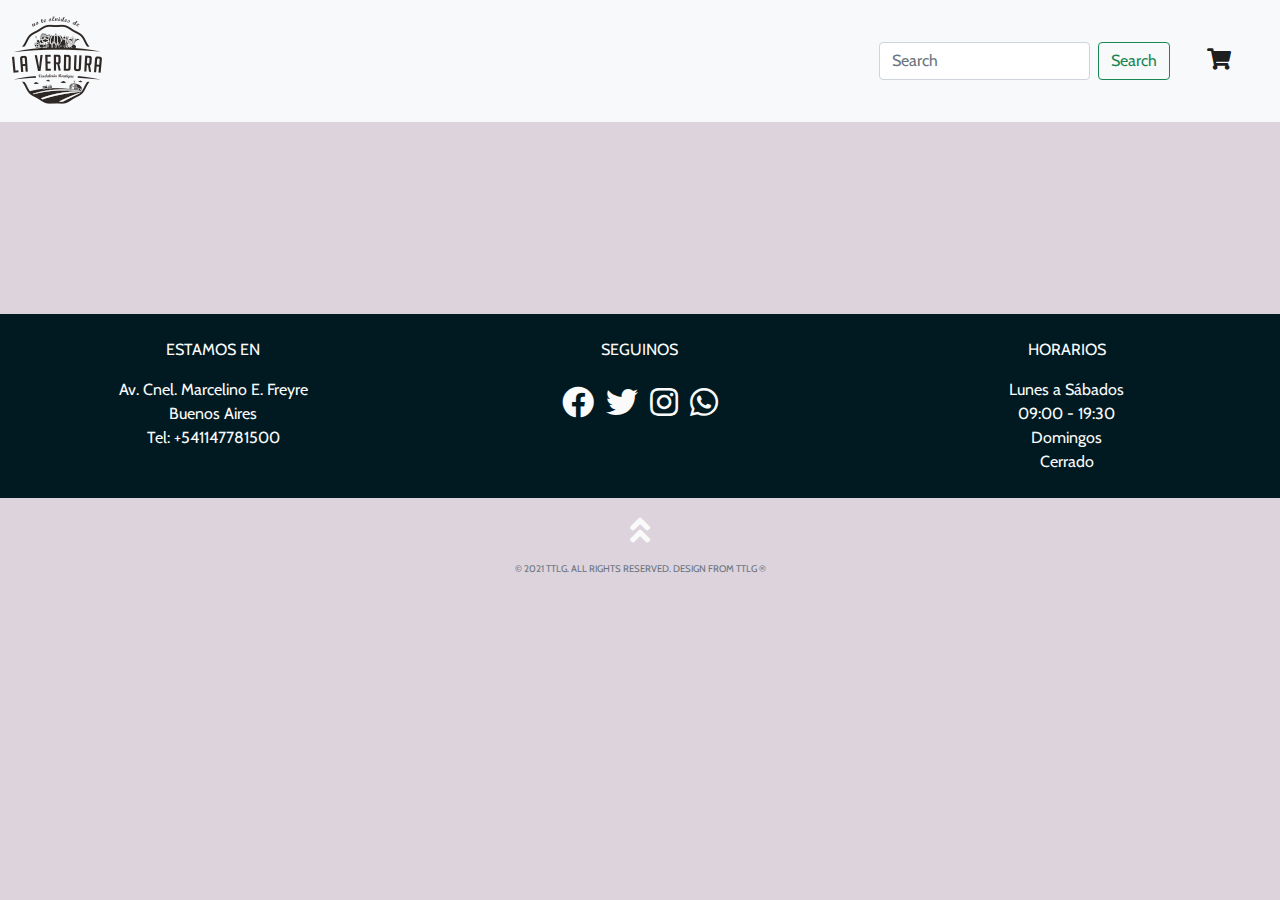
<file: index.html>
<!DOCTYPE html>
<html lang="es">

<head>
	<meta charset="UTF-8">
	<meta http-equiv="X-UA-Compatible" content="IE=edge">
	<meta name="viewport" content="width=device-width, initial-scale=1.0">
	<link href="./assets/Awesome/css/all.min.css" rel="stylesheet">
	<!-- Bootstrap CSS -->
	<link rel="stylesheet" href="/bootstrap/css/bootstrap.min.css">
	<link rel="stylesheet" type="text/css" href="./css/animate.min.css">
	<link rel="stylesheet" href="/css/sass-style.min.css">
	<title>Clase 9 js Coder</title>
</head>

<body>
	<div class="container-fluid p-0">
		<!-- HEADER -->
		<nav class="navbar navbar-expand-lg navbar-light bg-light navbar-custom">
			<div class="container-fluid">
				<a class="navbar-brand navbar-custom__brand" href="./index.html?filterValue=all">
					<img class="wow animate__animated animate__zoomIn animate__faster animate__delay-1s"
						src="assets/icons/logo_small.png" alt="Mi Logo">
				</a>
				<div class="navbar-text d-flex justify-content-between text-right order-lg-1 px-md-4">
					<a name="Cart" id="Cart" onclick="makeCartContent();return false;"
						class="btn btn-light position-relative" data-bs-toggle="offcanvas" href="#offcanvasCart"
						role="button" aria-controls="offcanvasCart">
						<span class="fa-layers fa-fw">
							<i class="fas fa-shopping-cart fa-lg"></i>
							<span id="cartCounter"
								class="position-absolute top-0 start-100 translate-middle badge bg-success"></span>
						</span>
					</a>

					<button class="navbar-toggler border-0 ps-4 navbar-custom__toogler" type="button"
						data-bs-toggle="collapse" data-bs-target="#navbarSupportedContent"
						aria-controls="navbarSupportedContent" aria-expanded="false" aria-label="Toggle navigation">
						<i class="fas fa-bars"></i>
					</button>
				</div>
				<div class="collapse navbar-collapse navbar-custom__link navbar-custom__link--colorHover" id="navbarSupportedContent">
					<ul id="dropDownList" class="navbar-nav me-auto mb-2 mb-lg-0">
						<!-- CONTENIDO GENERADO DE MANERA DINAMICA DESDE JS -->
					</ul>
					<form  id="formSearch" class="d-flex">
						<input id="search" class="form-control me-2" type="search" placeholder="Search" aria-label="Search">
						<button class="btn btn-outline-success" type="submit">Search</button>
					</form>
				</div>
			</div>
		</nav>
	</div>


	<div>
		<div id="cards" class="container py-5 my-5">
			<!-- CONTENIDO GENERADO DE MANERA DINAMICA DESDE JS -->
		</div>
	</div>

	<div class="offcanvas offcanvas-end" tabindex="-1" id="offcanvasCart" aria-labelledby="offcanvasCartLabel">
		<div class="offcanvas-header">
			<h5 class="offcanvas-title" id="offcanvasCartLabel">Carrito de compras</h5>
			<button type="button" class="btn-close text-reset" data-bs-dismiss="offcanvas" aria-label="Close"></button>
		</div>
		<div class="offcanvas-body">
			<div class="d-grid gap-2 col-12 mx-auto mb-4">
				<button id="total" class="btn btn-info" type="button" data-bs-toggle="collapse"
					data-bs-target="#collapseTotal" aria-expanded="false" aria-controls="collapseTotal">
				</button>
				<div class="collapse collapse-horizontal" id="collapseTotal">
					<div class="card card-body border-0" style="width: 350px;">
						<p id="subtotal" class="h6"> </p>
						<p id="envio" class="h6"></p>
					</div>
				</div>
				<button class="btn btn-success" disabled type="button">
					INICIAR PAGO
				</button>
				<button type="button" class="btn btn-warning text-reset" data-bs-dismiss="offcanvas" aria-label="Close">
					SEGUIR COMPRANDO
				</button>
			</div>
			<div id="cartContent">
				<!-- CONTENIDO GENERADO DE MANERA DINAMICA DESDE JS -->
			</div>
			<div class="d-grid gap-1 col-12 mx-auto mb-4">
				<button type="button" id="emptyCart" onclick="emptyCart();return false;"
					class="btn btn-outline-secondary">
					<i class="fas fa-trash-restore">
						<span class="roboto-regular">Vaciar Carrito</span>
					</i>
				</button>
			</div>
		</div>
	</div>

	<!-- FOOTER -->
	<footer class="footer container-fluid  mx-auto w-100 px-0 text-center">

		<div class="d-flex flex-column flex-md-row">

			<div class="footer__address container col-12 col-md-4 col-lg-4 p-4">
				<div>
					<address>
						<p class="font-weight-bold mb-3">ESTAMOS EN</p>
						<p> Av. Cnel. Marcelino E. Freyre </p>
						<p> Buenos Aires </p>
						<p>Tel: +541147781500</p>
					</address>
				</div>
			</div>

			<div class="footer__socialMedia container col-12 col-md-4 col-lg-4 p-4">
				<p class="font-weight-bold mb-3">SEGUINOS</p>
				<nav>
					<ul class="list-inline p-2">
						<li class="list-inline-item"><a href="https://es-la.facebook.com/" target="_blank"
								rel="noopener noreferrer">
								<i class="fab fa-facebook fa-2x "></i></a></li>
						<li class="list-inline-item"><a href="https://twitter.com/argentina" target="_blank"
								rel="noopener noreferrer">
								<i class="fab fa-twitter fa-2x "></i></a></li>
						<li class="list-inline-item"><a href="https://www.instagram.com/?hl=es-la" target="_blank"
								rel="noopener noreferrer">
								<i class="fab fa-instagram fa-2x "></i></a></li>
						<li class="list-inline-item"><a
								href="https://api.whatsapp.com/send/?phone=5493513512412907&amp;text&amp;app_absent=0"
								target="_blank" rel="noopener noreferrer">
								<i class="fab fa-whatsapp fa-2x "></i></a></li>
					</ul>
				</nav>
			</div>

			<div class="footer__schedule container col-12 col-md-4 col-lg-4 p-4">
				<div>
					<p class="font-weight-bold mb-3">HORARIOS</p>
					<p>Lunes a Sábados</p>
					<p>09:00 - 19:30</p>
					<p>Domingos</p>
					<p>Cerrado</p>
				</div>
			</div>

		</div>
		<div class="footer__goUp container col-12 col-md-12 col-lg-12">
			<div>
				<div><a href="#"><i class="fas fa-angle-double-up fa-2x p-3"></i></a></div>
				<p class="text-secondary">&#169; 2021 TTLG. ALL RIGHTS RESERVED. DESIGN FROM TTLG &#174;</p>
			</div>
		</div>
	</footer><!-- FOOTER END -->



	<script src="js/wow.min.js"></script>
	<script>
		new WOW().init();
	</script>
	<script type="module" src="/js/main.js"></script>
	<script src="/bootstrap/js/bootstrap.bundle.min.js"></script>
</body>

</html>
</file>
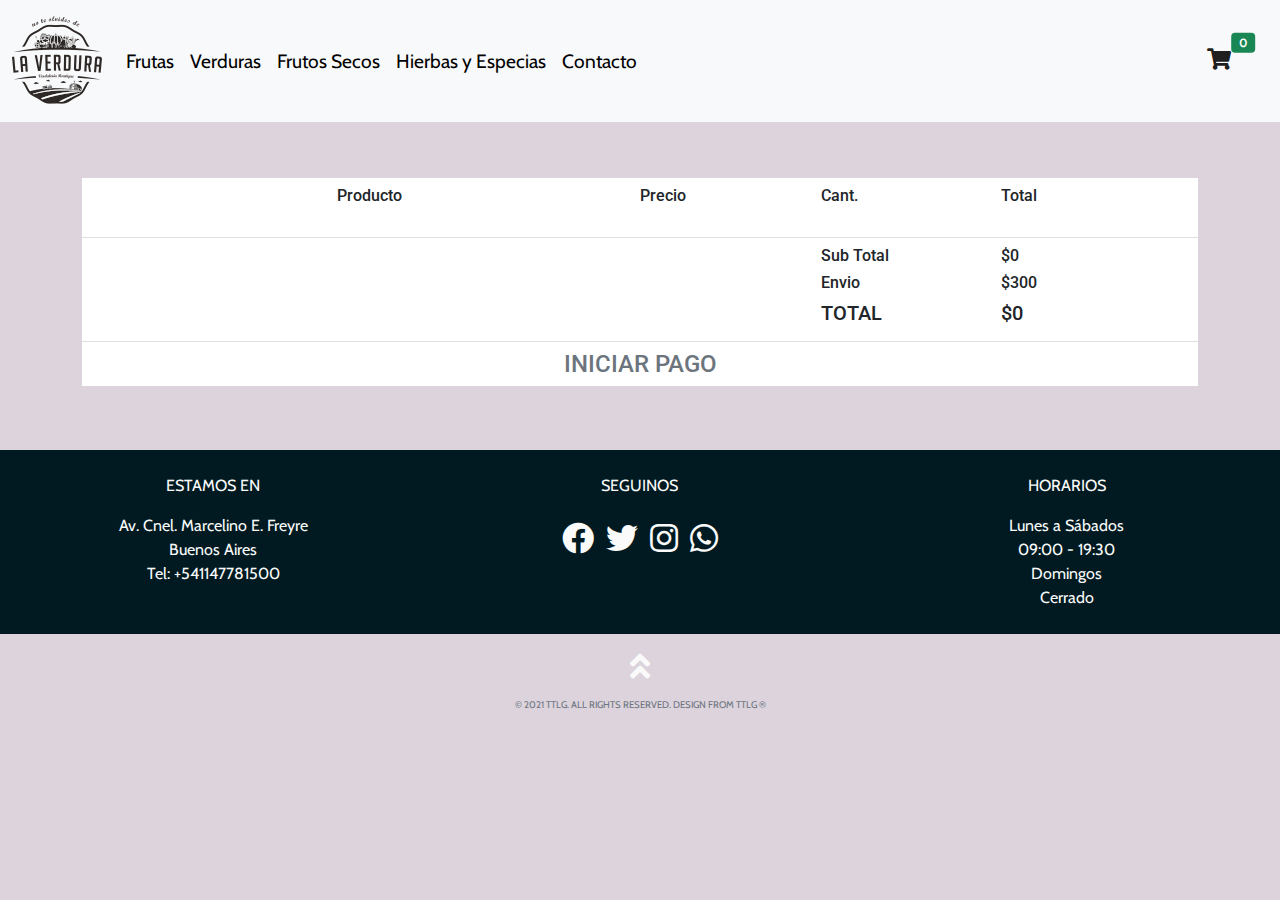
<file: checkout.html>
<!DOCTYPE html>
<html lang="es">

<head>
    <meta charset="UTF-8">
    <meta http-equiv="X-UA-Compatible" content="IE=edge">
    <meta name="viewport" content="width=device-width, initial-scale=1.0">
    <link href="./assets/Awesome/css/all.min.css" rel="stylesheet">
    <script src="https://accounts.google.com/gsi/client" async defer></script>
    <!-- Bootstrap CSS -->
    <link rel="stylesheet" href="/bootstrap/css/bootstrap.min.css">
    <link rel="stylesheet" type="text/css" href="./css/animate.min.css">
    <link rel="stylesheet" href="/css/sass-style.min.css">
    <link rel="icon" type="image/png" sizes="96x96" href="./assets/icons/favicon.png">
    <title>CheckOut</title>
</head>

<body>
    <header>
        <div class="container-fluid p-0">
            <!-- HEADER -->
            <nav class="autohide navbar navbar-expand-lg navbar-light bg-light navbar-custom">
                <div class="container-fluid">
                    <a class="navbar-brand navbar-custom__brand" href="./home.html?filterValue=all">
                        <img class="wow animate__animated animate__zoomIn animate__faster animate__delay-1s"
                            src="assets/icons/logo_small.png" alt="Mi Logo">
                    </a>
                    <div class="navbar-text d-flex justify-content-between text-right order-lg-1 px-md-4">
                        <a name="Cart" id="Cart" onclick="makeCartContent();return false;"
                            class="btn btn-light position-relative" data-bs-toggle="offcanvas" href="#offcanvasCart"
                            role="button" aria-controls="offcanvasCart">
                            <span class="fa-layers fa-fw">
                                <i class="fas fa-shopping-cart fa-lg"></i>
                                <span id="cartCounter"
                                    class="position-absolute top-0 start-100 translate-middle badge bg-success"></span>
                            </span>
                        </a>

                        <button class="navbar-toggler border-0 ps-4 navbar-custom__toogler" type="button"
                            data-bs-toggle="collapse" data-bs-target="#navbarSupportedContent"
                            aria-controls="navbarSupportedContent" aria-expanded="false" aria-label="Toggle navigation">
                            <i class="fas fa-bars"></i>
                        </button>
                    </div>
                    <div class="collapse navbar-collapse navbar-custom__link navbar-custom__link--colorHover"
                        id="navbarSupportedContent">
                        <ul id="navbarNavContent" class="navbar-nav me-auto mb-2 mb-lg-0">
                            <!-- CONTENIDO GENERADO DE MANERA DINAMICA DESDE JS -->
                        </ul>
                        
                        <div class="d-flex flex-row align-items-center">
                            <div id="loginContainer"></div>
                        </div>
                        
                    </div>
                </div>
            </nav>
        </div>
    </header>

    <div id="checkOutItems" class="container">
        <!-- CONTENIDO GENERADO DE MANERA DINAMICA DESDE JS -->
    </div>

    <div class="offcanvas offcanvas-end" tabindex="-1" id="offcanvasCart" aria-labelledby="offcanvasCartLabel">
        <div class="offcanvas-header">
            <h5 class="offcanvas-title" id="offcanvasCartLabel">Carrito de compras</h5>
            <button type="button" class="btn-close text-reset" data-bs-dismiss="offcanvas" aria-label="Close"></button>
        </div>
        <div class="offcanvas-body">
            <div class="d-grid gap-2 col-12 mx-auto mb-4">
                <button id="subtotal" class="btn btn-info" type="button" data-bs-toggle="collapse"
                    data-bs-target="#collapseTotal" aria-expanded="false" aria-controls="collapseTotal">
                </button>
                <div class="collapse collapse-horizontal" id="collapseTotal">
                    <div class="card card-body border-0" style="width: 350px;">
                        <p id="envio" class="h6"></p>
                        <p id="total" class="h6"></p>
                    </div>
                </div>
                <button id="checkoutCart" class="btn btn-success" disabled type="button">
                    INICIAR PAGO
                </button>
                <button type="button" class="btn btn-warning text-reset" data-bs-dismiss="offcanvas" aria-label="Close">
                    SEGUIR COMPRANDO
                </button>
            </div>
            <div id="cartContent">
                <!-- CONTENIDO GENERADO DE MANERA DINAMICA DESDE JS -->
            </div>
            <div class="d-grid gap-1 col-12 mx-auto mb-4">
                <button type="button" id="emptyCart" onclick="emptyCart();return false;"
                    class="btn btn-outline-secondary">
                    <i class="fas fa-trash-restore">
                        <span class="roboto-regular">Vaciar Carrito</span>
                    </i>
                </button>
            </div>
        </div>
    </div>

    <!-- FOOTER -->
    <footer class="footer container-fluid  mx-auto w-100 px-0 text-center">

        <div class="d-flex flex-column flex-sm-row">

            <div class="footer__address container col-12 col-sm-4 col-md-4 col-lg-4 p-4">
                <div>
                    <address>
                        <p class="font-weight-bold mb-3">ESTAMOS EN</p>
                        <p> Av. Cnel. Marcelino E. Freyre </p>
                        <p> Buenos Aires </p>
                        <p>Tel: +541147781500</p>
                    </address>
                </div>
            </div>

            <div class="footer__socialMedia container col-12 col-sm-4 col-md-4 col-lg-4 p-4">
                <p class="font-weight-bold mb-3">SEGUINOS</p>
                <nav>
                    <ul class="list-inline p-2">
                        <li class="list-inline-item"><a href="https://es-la.facebook.com/" target="_blank"
                                rel="noopener noreferrer">
                                <i class="fab fa-facebook fa-2x "></i></a></li>
                        <li class="list-inline-item"><a href="https://twitter.com/argentina" target="_blank"
                                rel="noopener noreferrer">
                                <i class="fab fa-twitter fa-2x "></i></a></li>
                        <li class="list-inline-item"><a href="https://www.instagram.com/?hl=es-la" target="_blank"
                                rel="noopener noreferrer">
                                <i class="fab fa-instagram fa-2x "></i></a></li>
                        <li class="list-inline-item"><a
                                href="https://api.whatsapp.com/send/?phone=5493513512412907&amp;text&amp;app_absent=0"
                                target="_blank" rel="noopener noreferrer">
                                <i class="fab fa-whatsapp fa-2x "></i></a></li>
                    </ul>
                </nav>
            </div>

            <div class="footer__schedule container col-12 col-sm-4 col-md-4 col-lg-4 p-4">
                <div>
                    <p class="font-weight-bold mb-3">HORARIOS</p>
                    <p>Lunes a Sábados</p>
                    <p>09:00 - 19:30</p>
                    <p>Domingos</p>
                    <p>Cerrado</p>
                </div>
            </div>

        </div>
        <div class="footer__goUp container col-12 col-md-12 col-lg-12">
            <div>
                <div><a href="#"><i class="fas fa-angle-double-up fa-2x p-3"></i></a></div>
                <p class="text-secondary">&#169; 2021 TTLG. ALL RIGHTS RESERVED. DESIGN FROM TTLG &#174;</p>
            </div>
        </div>
    </footer><!-- FOOTER END -->



    <script src="js/wow.min.js"></script>
    <script>
        new WOW().init();
    </script>
    <script src="js/jquery-3.6.0.min.js"></script>
    <script type="module" src="/js/main.js"></script>
    <script src="/bootstrap/js/bootstrap.bundle.min.js"></script>
</body>

</html>
</file>
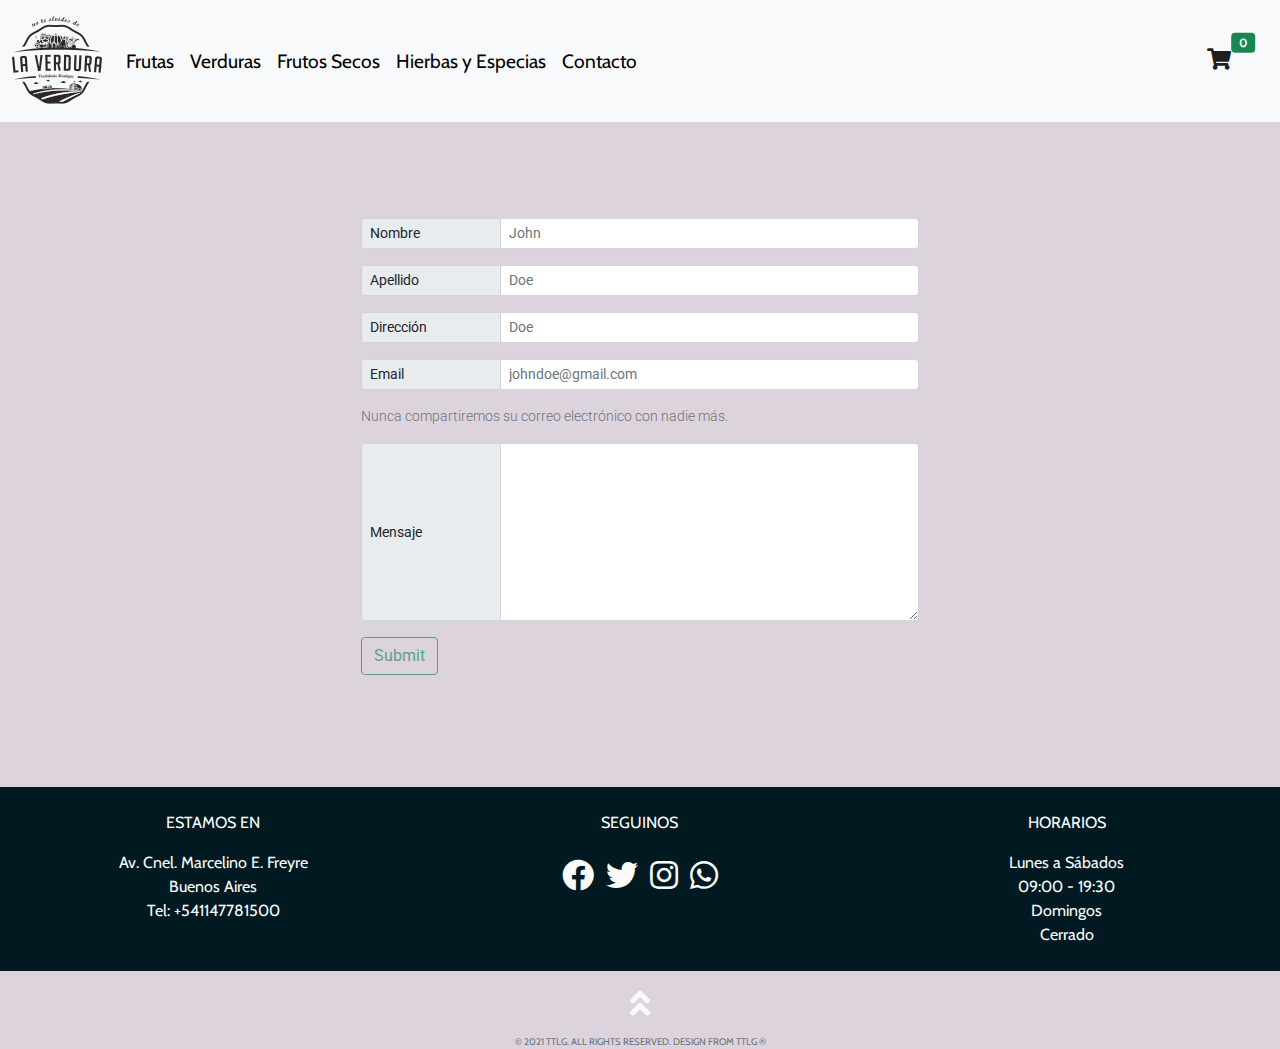
<file: contact.html>
<!DOCTYPE html>
<html lang="es">

<head>
    <meta charset="UTF-8">
    <meta http-equiv="X-UA-Compatible" content="IE=edge">
    <meta name="viewport" content="width=device-width, initial-scale=1.0">
    <link href="./assets/Awesome/css/all.min.css" rel="stylesheet">
    <script src="https://accounts.google.com/gsi/client" async defer></script>
    <!-- Bootstrap CSS -->
    <link rel="stylesheet" href="/bootstrap/css/bootstrap.min.css">
    <link rel="stylesheet" type="text/css" href="./css/animate.min.css">
    <link rel="stylesheet" href="/css/sass-style.min.css">
    <link rel="icon" type="image/png" sizes="96x96" href="./assets/icons/favicon.png">
    <title>Contacto</title>
</head>

<body>
    <header>
        <div class="container-fluid p-0">
            <!-- HEADER -->
            <nav class="autohide navbar navbar-expand-lg navbar-light bg-light navbar-custom">
                <div class="container-fluid">
                    <a class="navbar-brand navbar-custom__brand" href="./home.html?filterValue=all">
                        <img class="wow animate__animated animate__zoomIn animate__faster animate__delay-1s"
                            src="assets/icons/logo_small.png" alt="Mi Logo">
                    </a>
                    <div class="navbar-text d-flex justify-content-between text-right order-lg-1 px-md-4">
                        <a name="Cart" id="Cart" onclick="makeCartContent();return false;"
                            class="btn btn-light position-relative" data-bs-toggle="offcanvas" href="#offcanvasCart"
                            role="button" aria-controls="offcanvasCart">
                            <span class="fa-layers fa-fw">
                                <i class="fas fa-shopping-cart fa-lg"></i>
                                <span id="cartCounter"
                                    class="position-absolute top-0 start-100 translate-middle badge bg-success"></span>
                            </span>
                        </a>

                        <button class="navbar-toggler border-0 ps-4 navbar-custom__toogler" type="button"
                            data-bs-toggle="collapse" data-bs-target="#navbarSupportedContent"
                            aria-controls="navbarSupportedContent" aria-expanded="false" aria-label="Toggle navigation">
                            <i class="fas fa-bars"></i>
                        </button>
                    </div>
                    <div class="collapse navbar-collapse navbar-custom__link navbar-custom__link--colorHover"
                        id="navbarSupportedContent">
                        <ul id="navbarNavContent" class="navbar-nav me-auto mb-2 mb-lg-0">
                            <!-- CONTENIDO GENERADO DE MANERA DINAMICA DESDE JS -->
                        </ul>
                       
                        <div class="d-flex flex-row align-items-center">
                            <div id="loginContainer"></div>
                        </div>
                    </div>
                </div>
            </nav>
        </div>
    </header>

    <div class="container m-auto">
        <div class="offset-1 col-10 offset-lg-3 col-lg-6 my-5 py-5">
            <form id="form" action="/home.html?filterValue=all">
                <div class="input-group mb-3 input-group-sm">
                    <span class="input-group-text w-25 " id="nombre">Nombre</span>
                    <input type="text" class="form-control" id="nombre" aria-describedby="nombre" placeholder="John">
                </div>
                <div class="input-group mb-3 input-group-sm">
                    <span class="input-group-text w-25" id="apellido">Apellido</span>
                    <input type="text" class="form-control" id="apellido" aria-describedby="apellido" placeholder="Doe">
                </div>
                <div class="input-group mb-3 input-group-sm">
                    <span class="input-group-text w-25" id="direccion">Dirección</span>
                    <input type="text" class="form-control" id="direccion" aria-describedby="direccion"
                        placeholder="Doe">
                </div>
                <div class="input-group mb-3 input-group-sm">
                    <span class="input-group-text w-25" id="email">Email</span>
                    <input type="email" class="form-control" id="email" aria-describedby="email"
                        placeholder="johndoe@gmail.com" required>
                </div>
                <div id="emailHelp" class="form-text mb-3">Nunca compartiremos su correo electrónico con nadie más.
                </div>
                <div class="input-group mb-3 input-group-sm">
                    <span class="input-group-text w-25">Mensaje</span>
                    <textarea class="form-control" id="textarea" rows="8" aria-label="textarea" required></textarea>
                </div>
                <button id="bsubmit" type="submit" class="btn btn-outline-success mb-3" data-bs-toggle="modal"
                    data-bs-target="#staticBackdrop" disabled>Submit</button>
            </form>

        </div>
    </div>

    <!-- Modal -->
    <div class="modal fade" id="staticBackdrop" data-bs-backdrop="static" data-bs-keyboard="false" tabindex="-1"
        aria-labelledby="staticBackdropLabel" aria-hidden="true">
        <div class="modal-dialog">
            <div class="modal-content">
                <div class="modal-header">
                    <h5 class="modal-title" id="staticBackdropLabel">La Verdura</h5>
                    <button id="bCloseModal" type="button" class="btn-close" data-bs-dismiss="modal"
                        aria-label="Close"></button>
                </div>
                <div class="modal-body">
                    Gracias por tu mensaje <span id="minombre"></span>. Te estaremos contestando a la brevedad.
                    Redirigiendo al Home en <span id="countdowntimer">5</span> seg.
                </div>
            </div>
        </div>
    </div>


    <div class="offcanvas offcanvas-end" tabindex="-1" id="offcanvasCart" aria-labelledby="offcanvasCartLabel">
        <div class="offcanvas-header">
            <h5 class="offcanvas-title" id="offcanvasCartLabel">Carrito de compras</h5>
            <button type="button" class="btn-close text-reset" data-bs-dismiss="offcanvas" aria-label="Close"></button>
        </div>
        <div class="offcanvas-body">
            <div class="d-grid gap-2 col-12 mx-auto mb-4">
                <button id="subtotal" class="btn btn-info" type="button" data-bs-toggle="collapse"
                    data-bs-target="#collapseTotal" aria-expanded="false" aria-controls="collapseTotal">
                </button>
                <div class="collapse collapse-horizontal" id="collapseTotal">
                    <div class="card card-body border-0" style="width: 350px;">
                        <p id="envio" class="h6"></p>
                        <p id="total" class="h6"></p>
                    </div>
                </div>
                <button id="checkoutCart" class="btn btn-success" disabled type="button">
                    INICIAR PAGO
                </button>
                <button type="button" class="btn btn-warning text-reset" data-bs-dismiss="offcanvas" aria-label="Close">
                    SEGUIR COMPRANDO
                </button>
            </div>
            <div id="cartContent">
                <!-- CONTENIDO GENERADO DE MANERA DINAMICA DESDE JS -->
            </div>
            <div class="d-grid gap-1 col-12 mx-auto mb-4">
                <button type="button" id="emptyCart" onclick="emptyCart();return false;"
                    class="btn btn-outline-secondary">
                    <i class="fas fa-trash-restore">
                        <span class="roboto-regular">Vaciar Carrito</span>
                    </i>
                </button>
            </div>
        </div>
    </div>

    <!-- FOOTER -->
    <footer class="footer container-fluid  mx-auto w-100 px-0 text-center">

        <div class="d-flex flex-column flex-md-row">

            <div class="footer__address container col-12 col-md-4 col-lg-4 p-4">
                <div>
                    <address>
                        <p class="font-weight-bold mb-3">ESTAMOS EN</p>
                        <p> Av. Cnel. Marcelino E. Freyre </p>
                        <p> Buenos Aires </p>
                        <p>Tel: +541147781500</p>
                    </address>
                </div>
            </div>

            <div class="footer__socialMedia container col-12 col-md-4 col-lg-4 p-4">
                <p class="font-weight-bold mb-3">SEGUINOS</p>
                <nav>
                    <ul class="list-inline p-2">
                        <li class="list-inline-item"><a href="https://es-la.facebook.com/" target="_blank"
                                rel="noopener noreferrer">
                                <i class="fab fa-facebook fa-2x "></i></a></li>
                        <li class="list-inline-item"><a href="https://twitter.com/argentina" target="_blank"
                                rel="noopener noreferrer">
                                <i class="fab fa-twitter fa-2x "></i></a></li>
                        <li class="list-inline-item"><a href="https://www.instagram.com/?hl=es-la" target="_blank"
                                rel="noopener noreferrer">
                                <i class="fab fa-instagram fa-2x "></i></a></li>
                        <li class="list-inline-item"><a
                                href="https://api.whatsapp.com/send/?phone=5493513512412907&amp;text&amp;app_absent=0"
                                target="_blank" rel="noopener noreferrer">
                                <i class="fab fa-whatsapp fa-2x "></i></a></li>
                    </ul>
                </nav>
            </div>

            <div class="footer__schedule container col-12 col-md-4 col-lg-4 p-4">
                <div>
                    <p class="font-weight-bold mb-3">HORARIOS</p>
                    <p>Lunes a Sábados</p>
                    <p>09:00 - 19:30</p>
                    <p>Domingos</p>
                    <p>Cerrado</p>
                </div>
            </div>

        </div>
        <div class="footer__goUp container col-12 col-md-12 col-lg-12">
            <div>
                <div><a href="#"><i class="fas fa-angle-double-up fa-2x p-3"></i></a></div>
                <p class="text-secondary">&#169; 2021 TTLG. ALL RIGHTS RESERVED. DESIGN FROM TTLG &#174;</p>
            </div>
        </div>
    </footer><!-- FOOTER END -->



    <script src="js/wow.min.js"></script>
    <script>
        new WOW().init();
    </script>
    <script src="js/jquery-3.6.0.min.js"></script>
    <script type="module" src="/js/main.js"></script>
    <script src="./js/contact.js"></script>
    <script src="/bootstrap/js/bootstrap.bundle.min.js"></script>
</body>

</html>
</file>
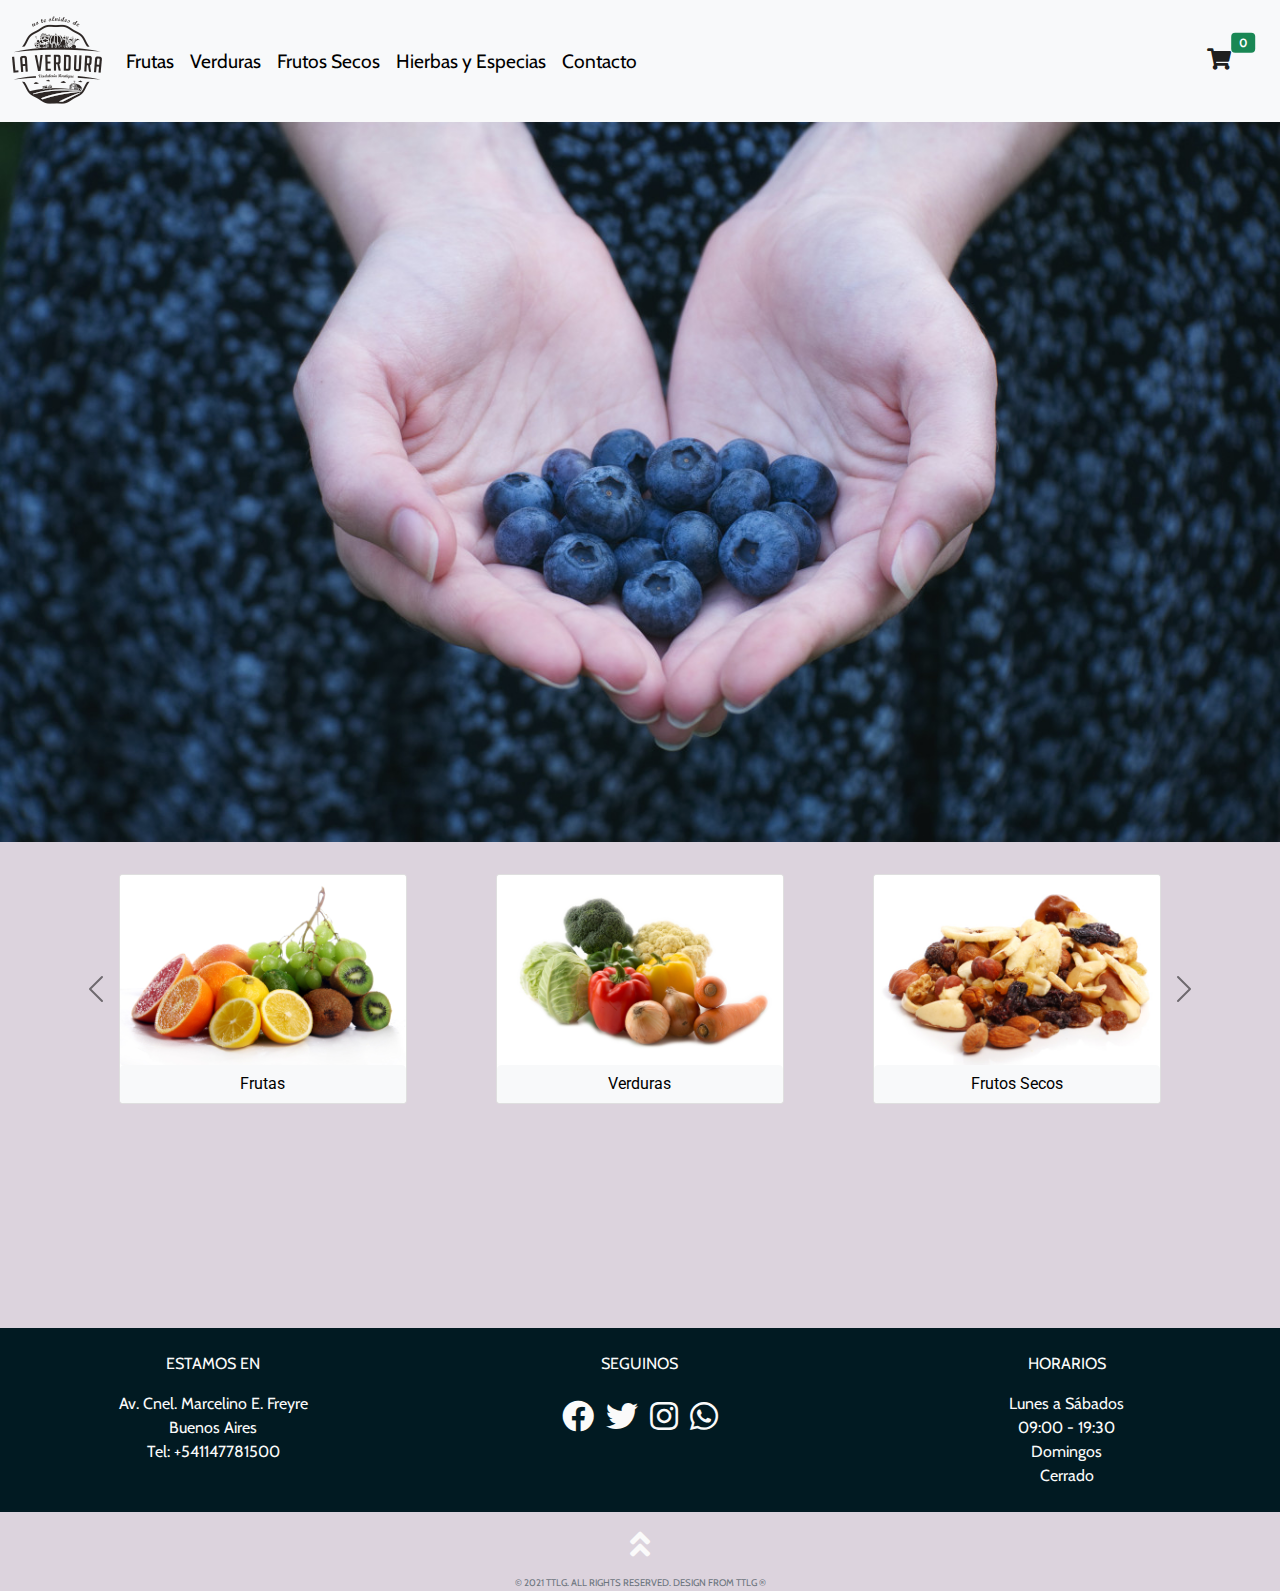
<file: home.html>
<!DOCTYPE html>
<html lang="es">

<head>
	<meta charset="UTF-8">
	<meta http-equiv="X-UA-Compatible" content="IE=edge">
	<meta name="viewport" content="width=device-width, initial-scale=1.0">
	<link href="./assets/Awesome/css/all.min.css" rel="stylesheet">
	<script src="https://accounts.google.com/gsi/client" async defer></script>
	<!-- Bootstrap CSS -->
	<link rel="stylesheet" href="/bootstrap/css/bootstrap.min.css">
	<link rel="stylesheet" type="text/css" href="./css/animate.min.css">
	<link rel="stylesheet" href="/css/sass-style.min.css">
	<link rel="icon" type="image/png" sizes="96x96" href="./assets/icons/favicon.png">
	<title>La Verdura HOME</title>
</head>

<body>
	<header>
		<div class="container-fluid p-0">
			<!-- HEADER -->
			<nav class="autohide navbar navbar-expand-lg navbar-light bg-light navbar-custom">
				<div class="container-fluid">
					<a class="navbar-brand navbar-custom__brand" href="./home.html?filterValue=all">
						<img class="wow animate__animated animate__zoomIn animate__faster animate__delay-1s"
							src="assets/icons/logo_small.png" alt="Mi Logo">
					</a>
					<div class="navbar-text d-flex justify-content-between text-right order-lg-1 px-md-4">
						<a name="Cart" id="Cart" onclick="makeCartContent();return false;"
							class="btn btn-light position-relative" data-bs-toggle="offcanvas" href="#offcanvasCart"
							role="button" aria-controls="offcanvasCart">
							<span class="fa-layers fa-fw">
								<i class="fas fa-shopping-cart fa-lg"></i>
								<span id="cartCounter"
									class="position-absolute top-0 start-100 translate-middle badge bg-success"></span>
							</span>
						</a>

						<button class="navbar-toggler border-0 ps-4 navbar-custom__toogler" type="button"
							data-bs-toggle="collapse" data-bs-target="#navbarSupportedContent"
							aria-controls="navbarSupportedContent" aria-expanded="false" aria-label="Toggle navigation">
							<i class="fas fa-bars"></i>
						</button>
					</div>
					<div class="collapse navbar-collapse navbar-custom__link navbar-custom__link--colorHover"
						id="navbarSupportedContent">
						<ul id="navbarNavContent" class="navbar-nav me-auto mb-2 mb-lg-0">
							<!-- CONTENIDO GENERADO DE MANERA DINAMICA DESDE JS -->
						</ul>
						
						<div class="d-flex flex-row align-items-center">
							<div id="loginContainer"></div>
						</div>
						
					</div>
				</div>
			</nav>
		</div>
	</header>

	<div id="homeCarousel" class="carousel slide carousel-fade" data-bs-ride="carousel" data-bs-touch="false"
		data-bs-keyboard="false" data-bs-pause="false">
		<div id="homeCarouselInner" class="carousel-inner">
			<!-- CONTENIDO GENERADO DE MANERA DINAMICA DESDE JS -->
		</div>
	</div>

	<div id="categoriesCarousel" class="carousel carousel-dark slide" data-bs-ride="carousel" data-bs-pause="false">
		<div id="categoriesCarouselInner" class="carousel-inner">
			<!-- CONTENIDO GENERADO DE MANERA DINAMICA DESDE JS -->
		</div>
		<button class="carousel-control-prev" type="button" data-bs-target="#categoriesCarousel" data-bs-slide="prev">
			<span class="carousel-control-prev-icon" aria-hidden="true"></span>
			<span class="visually-hidden">Previous</span>
		</button>
		<button class="carousel-control-next" type="button" data-bs-target="#categoriesCarousel" data-bs-slide="next">
			<span class="carousel-control-next-icon" aria-hidden="true"></span>
			<span class="visually-hidden">Next</span>
		</button>
	</div>




	<div>
		<div id="cards" class="container py-5 my-5">
			<!-- CONTENIDO GENERADO DE MANERA DINAMICA DESDE JS -->
		</div>
	</div>



	<div class="offcanvas offcanvas-end" tabindex="-1" id="offcanvasCart" aria-labelledby="offcanvasCartLabel">
		<div class="offcanvas-header">
			<h5 class="offcanvas-title" id="offcanvasCartLabel">Carrito de compras</h5>
			<button type="button" class="btn-close text-reset" data-bs-dismiss="offcanvas" aria-label="Close"></button>
		</div>
		<div class="offcanvas-body">
			<div class="d-grid gap-2 col-12 mx-auto mb-4">
				<button id="subtotal" class="btn btn-info" type="button" data-bs-toggle="collapse"
					data-bs-target="#collapseTotal" aria-expanded="false" aria-controls="collapseTotal">
				</button>
				<div class="collapse collapse-horizontal" id="collapseTotal">
					<div class="card card-body border-0" style="width: 350px;">
						<p id="envio" class="h6"></p>
						<p id="total" class="h6"></p>
					</div>
				</div>
				<button id="checkoutCart" class="btn btn-success" disabled type="button">
					INICIAR PAGO
				</button>
				<button type="button" class="btn btn-warning text-reset" data-bs-dismiss="offcanvas" aria-label="Close">
					SEGUIR COMPRANDO
				</button>
			</div>
			<div id="cartContent">
				<!-- CONTENIDO GENERADO DE MANERA DINAMICA DESDE JS -->
			</div>
			<div class="d-grid gap-1 col-12 mx-auto mb-4">
				<button type="button" id="emptyCart" onclick="emptyCart();return false;"
					class="btn btn-outline-secondary">
					<i class="fas fa-trash-restore">
						<span class="roboto-regular">Vaciar Carrito</span>
					</i>
				</button>
			</div>
		</div>
	</div>

	<!-- FOOTER -->
	<footer class="footer container-fluid  mx-auto w-100 px-0 text-center">

		<div class="d-flex flex-column flex-md-row">

			<div class="footer__address container col-12 col-md-4 col-lg-4 p-4">
				<div>
					<address>
						<p class="font-weight-bold mb-3">ESTAMOS EN</p>
						<p> Av. Cnel. Marcelino E. Freyre </p>
						<p> Buenos Aires </p>
						<p>Tel: +541147781500</p>
					</address>
				</div>
			</div>

			<div class="footer__socialMedia container col-12 col-md-4 col-lg-4 p-4">
				<p class="font-weight-bold mb-3">SEGUINOS</p>
				<nav>
					<ul class="list-inline p-2">
						<li class="list-inline-item"><a href="https://es-la.facebook.com/" target="_blank"
								rel="noopener noreferrer">
								<i class="fab fa-facebook fa-2x "></i></a></li>
						<li class="list-inline-item"><a href="https://twitter.com/argentina" target="_blank"
								rel="noopener noreferrer">
								<i class="fab fa-twitter fa-2x "></i></a></li>
						<li class="list-inline-item"><a href="https://www.instagram.com/?hl=es-la" target="_blank"
								rel="noopener noreferrer">
								<i class="fab fa-instagram fa-2x "></i></a></li>
						<li class="list-inline-item"><a
								href="https://api.whatsapp.com/send/?phone=5493513512412907&amp;text&amp;app_absent=0"
								target="_blank" rel="noopener noreferrer">
								<i class="fab fa-whatsapp fa-2x "></i></a></li>
					</ul>
				</nav>
			</div>

			<div class="footer__schedule container col-12 col-md-4 col-lg-4 p-4">
				<div>
					<p class="font-weight-bold mb-3">HORARIOS</p>
					<p>Lunes a Sábados</p>
					<p>09:00 - 19:30</p>
					<p>Domingos</p>
					<p>Cerrado</p>
				</div>
			</div>

		</div>
		<div class="footer__goUp container col-12 col-md-12 col-lg-12">
			<div>
				<div><a href="#"><i class="fas fa-angle-double-up fa-2x p-3"></i></a></div>
				<p class="text-secondary">&#169; 2021 TTLG. ALL RIGHTS RESERVED. DESIGN FROM TTLG &#174;</p>
			</div>
		</div>
	</footer><!-- FOOTER END -->



	<script src="js/wow.min.js"></script>
	<script>
		new WOW().init();
	</script>
	<script src="js/jquery-3.6.0.min.js"></script>
	<script type="module" src="/js/main.js"></script>
	<script src="/bootstrap/js/bootstrap.bundle.min.js"></script>
	
</body>

</html>
</file>
<file: css/sass-style.min.css>
@import url("https://fonts.googleapis.com/css2?family=Roboto:ital,wght@0,100;0,300;0,400;0,500;0,700;0,900;1,100;1,300;1,400;1,500;1,700;1,900&display=swap");@import url("https://fonts.googleapis.com/css2?family=Cabin:ital,wght@0,400;0,500;0,600;0,700;1,400;1,500;1,600;1,700&display=swap");.scale{-webkit-transform:scale(1);transform:scale(1);-webkit-transition:all 500ms ease-in-out;transition:all 500ms ease-in-out}.scale:hover{-webkit-transform:scale(1.3);transform:scale(1.3)}.viewGallery{-webkit-transform:scale(1);transform:scale(1);-webkit-transition:all 300ms ease-in-out;transition:all 300ms ease-in-out}.viewGallery:hover{-webkit-transform:scale(1.05);transform:scale(1.05);z-index:100}@-webkit-keyframes tracking-in-contract{0%{letter-spacing:1em;opacity:0}40%{opacity:0.6}100%{letter-spacing:normal;opacity:1}}@keyframes tracking-in-contract{0%{letter-spacing:1em;opacity:0}40%{opacity:0.6}100%{letter-spacing:normal;opacity:1}}.tracking-in-contract{-webkit-animation:tracking-in-contract 3s cubic-bezier(0.77, 0, 0.175, 1) both;animation:tracking-in-contract 3s cubic-bezier(0.77, 0, 0.175, 1) both}@-webkit-keyframes rotate-90{0%{-webkit-transform:rotate(0);transform:rotate(0)}100%{-webkit-transform:rotate(90deg);transform:rotate(90deg)}}@keyframes rotate-90{0%{-webkit-transform:rotate(0);transform:rotate(0)}100%{-webkit-transform:rotate(90deg);transform:rotate(90deg)}}.rotate-90{-webkit-animation:rotate-90 0.4s cubic-bezier(0.25, 0.46, 0.45, 0.94) both;animation:rotate-90 0.4s cubic-bezier(0.25, 0.46, 0.45, 0.94) both}@-webkit-keyframes kenburns-right{0%{-webkit-transform:scale(1) translate(0, 0);transform:scale(1) translate(0, 0);-webkit-transform-origin:84% 50%;transform-origin:84% 50%}100%{-webkit-transform:scale(1.25) translateX(20px);transform:scale(1.25) translateX(20px);-webkit-transform-origin:right;transform-origin:right}}@keyframes kenburns-right{0%{-webkit-transform:scale(1) translate(0, 0);transform:scale(1) translate(0, 0);-webkit-transform-origin:84% 50%;transform-origin:84% 50%}100%{-webkit-transform:scale(1.25) translateX(20px);transform:scale(1.25) translateX(20px);-webkit-transform-origin:right;transform-origin:right}}.kenburns-right{animation:kenburns-right 3s cubic-bezier(0.6, -0.28, 0.735, 0.045) reverse both}.kenburns-right-easeOut{-webkit-animation:kenburns-right 5s ease-out forwards;animation:kenburns-right 5s ease-out forwards}*{margin:0;padding:0}button:focus,button:focus-visible,input:focus,input:focus-visible,select:focus,select:focus-visible,a:focus,a:focus-visible,textarea:focus,textarea:focus-visible{outline:none !important;-webkit-box-shadow:none !important;box-shadow:none !important}input::-webkit-outer-spin-button,input::-webkit-inner-spin-button{-webkit-appearance:none;margin:0}input[type=number]{-moz-appearance:textfield}body{color:#000;font-style:normal;font-weight:300;font-size:1rem;font-family:"Roboto",sans-serif;background-color:#dcd3dd;scrollbar-width:thin;scrollbar-color:#198755 #011a22}body::-webkit-scrollbar{width:8px}body::-webkit-scrollbar-track{background:#011a22}body::-webkit-scrollbar-thumb{background-color:#198755;border-radius:6px;border:3px solid #011a22}.roboto-thin{font-family:"Roboto",sans-serif;font-weight:100}.roboto-light{font-family:"Roboto",sans-serif;font-weight:300}.roboto-regular{font-family:"Roboto",sans-serif;font-weight:400}.roboto-medium{font-family:"Roboto",sans-serif;font-weight:500}.roboto-bold{font-family:"Roboto",sans-serif;font-weight:700}.roboto-black{font-family:"Roboto",sans-serif;font-weight:900}.cabin-regular{font-family:"Cabin",sans-serif;font-weight:400}.cabin-medium{font-family:"Cabin",sans-serif;font-weight:500}.cabin-semi-bold{font-family:"Cabin",sans-serif;font-weight:600}.cabin-bold{font-family:"Cabin",sans-serif;font-weight:700}.cabin-black{font-family:"Cabin",sans-serif;font-weight:900}.font-black{color:black}.autohide{position:fixed;top:0;right:0;left:0;width:100%;z-index:1030}.scrolled-down{-webkit-transform:translateY(-100%);transform:translateY(-100%);-webkit-transition:all 0.3s ease-in-out;transition:all 0.3s ease-in-out}.scrolled-up{-webkit-transform:translateY(0);transform:translateY(0);-webkit-transition:all 0.3s ease-in-out;transition:all 0.3s ease-in-out}.navbar-custom{background-color:#dcd3dd;color:#000;font-family:"Cabin",sans-serif}.navbar-custom__brand.navbar-brand,.navbar-custom__brand .navbar-text{color:#000}.navbar-custom__link .navbar-nav .nav-link{color:#000;font-size:1.2rem}.navbar-custom__link--colorHover .nav-item.active .nav-link,.navbar-custom__link--colorHover .nav-item:focus .nav-link,.navbar-custom__link--colorHover .nav-item:hover .nav-link{color:#198755}.navbar-custom__toogler.navbar-toggler i{color:#198755}.dropdown-toggle::after{content:none}.badge-size{width:3.5rem;height:3.5rem}.bg-green{background-color:darkgreen !important}.bg-red{background-color:crimson !important}.square-button{width:3em;height:3em}.carousel-item{-webkit-transition:-webkit-transform 1s ease-in-out;transition:-webkit-transform 1s ease-in-out;transition:transform 1s ease-in-out;transition:transform 1s ease-in-out, -webkit-transform 1s ease-in-out}.carousel-fade .active.carousel-item-start,.carousel-fade .active.carousel-item-end{-webkit-transition:opacity 0s 1s;transition:opacity 0s 1s}.footer{font-family:"Cabin",sans-serif;background-color:#dcd3dd;color:#FAFAFA}.footer p{margin:0;padding:0}.footer__schedule{background-color:#011a22}.footer__socialMedia{background-color:#011a22;color:#FAFAFA}.footer__socialMedia a{color:#FAFAFA}.footer__socialMedia a:hover{color:#198755}.footer__address{background-color:#011a22;color:#FAFAFA;font-size:1rem}.footer__goUp{background-color:#dcd3dd}.footer__goUp a{color:#FAFAFA}.footer__goUp a:hover{color:#198755}.footer__goUp p{font-size:0.6rem}.footer--bgDark{background-color:#dcd3dd}.footer--bgGray{background-color:#011a22}
/*# sourceMappingURL=sass-style.min.css.map */
</file>
